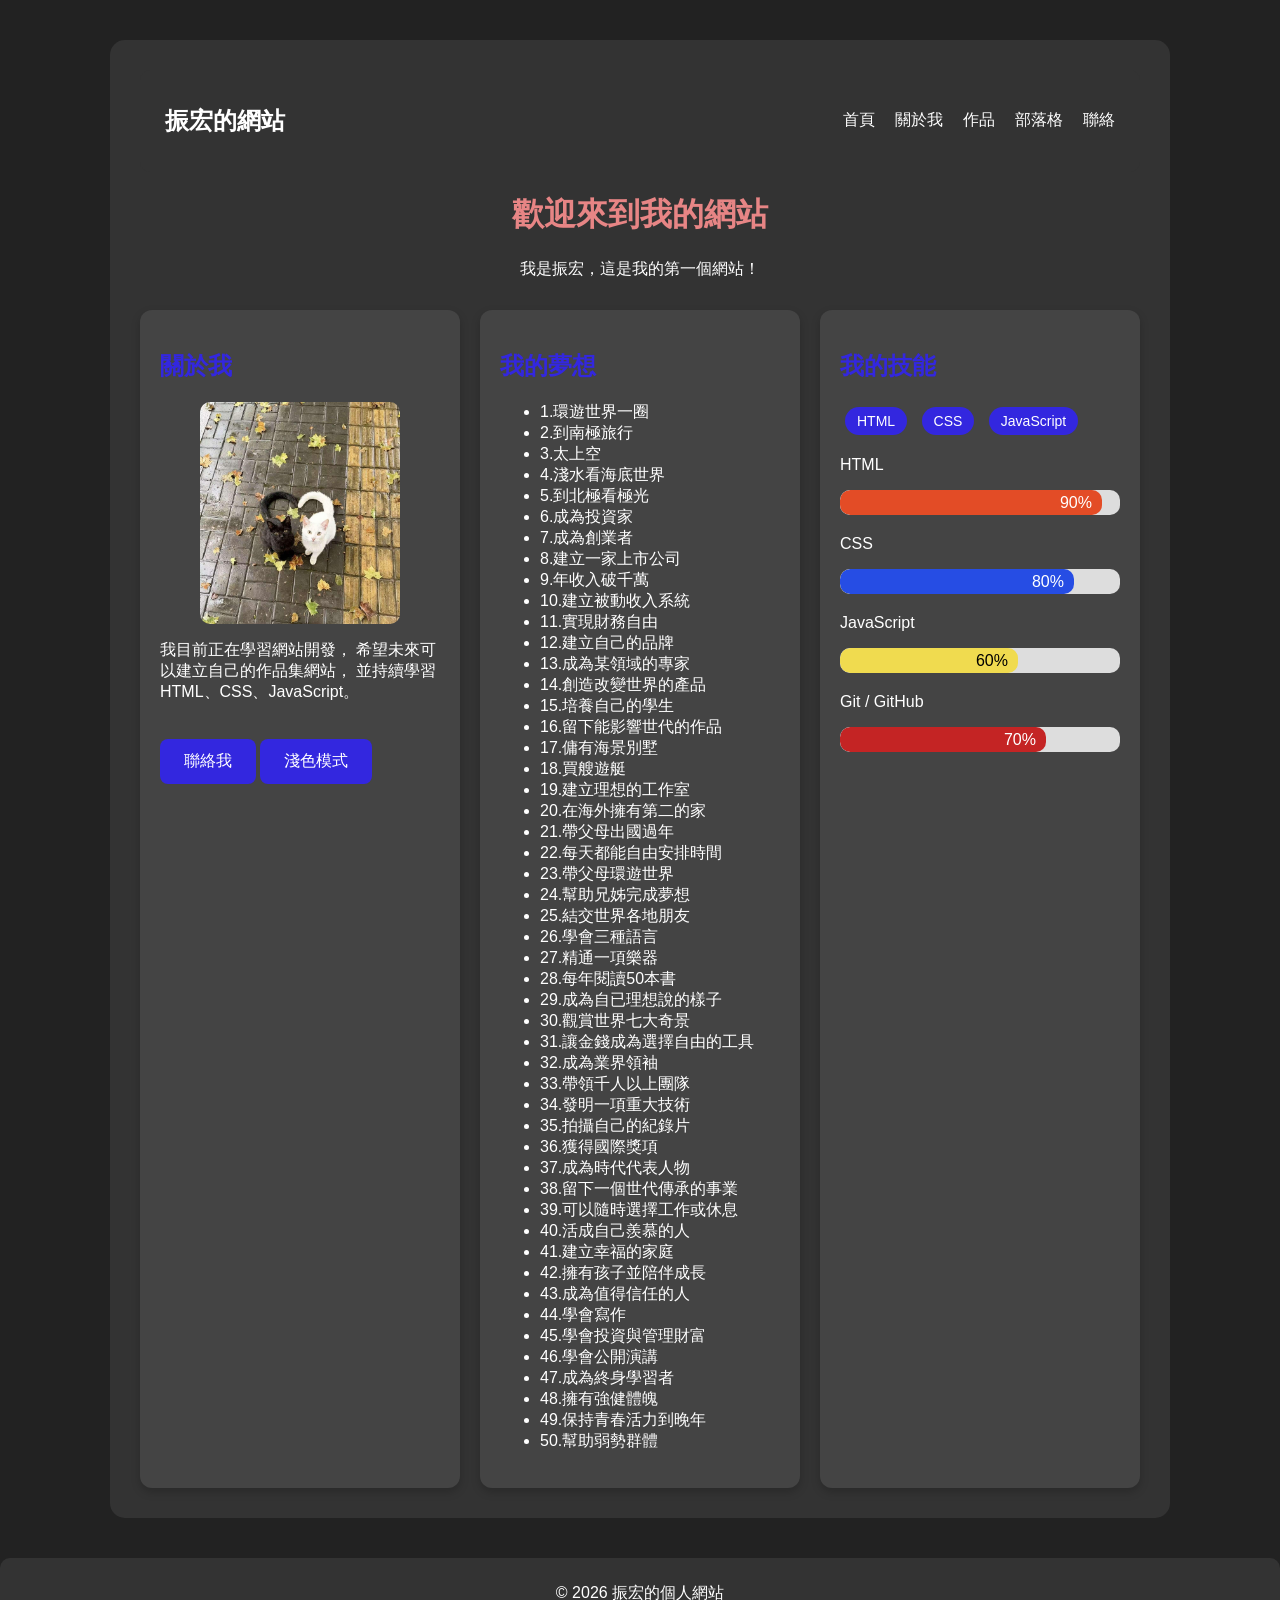
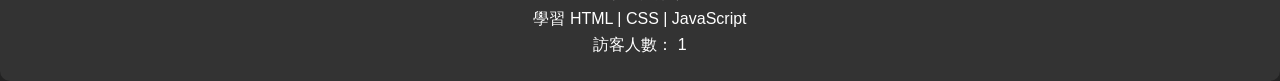
<file: index.html>
<!DOCTYPE html>
<html lang="zh-Hant">

<head>

    <meta charset="UTF-8">

    <meta name="description" content="振宏的個人網站，介紹我的學習歷程、作品與程式設計學習方向。">

    <meta name="author" content="振宏">

    <meta property="og:locale" content="zh_TW">

    <meta property="og:title" content="振宏的個人網站">

    <meta name="description" content="振宏的個人網站，介紹我的學習歷程、作品與程式設計學習方向。">


    <meta name="author" content="振宏">

    <meta property="og:locale" content="zh_TW">

    <meta property="og:description" content="振宏的網站作品集，展示我的學習歷程與開發作品。">


    <meta property="og:image" content="https://hung820416.github.io/my-first-website/images/profile.jpg">


    <meta property="og:type" content="website">

    <meta name="viewport" content="width=device-width, initial-scale=1.0">

    <title>振宏的個人網站</title>

    <link rel="stylesheet" href="css/style.css">

    <link rel="icon" href="images/adobe.jpg">

<head>

<meta charset="UTF-8">


<meta name="description" content="振宏的個人網站，介紹我的學習歷程、作品與程式設計學習方向。">


<meta name="author" content="振宏">


<meta name="viewport" content="width=device-width, initial-scale=1.0">


<meta property="og:title" content="振宏的個人網站">


<meta property="og:description" content="振宏的網站作品集，展示我的學習歷程與開發作品。">


<meta property="og:image" content="https://hung820416.github.io/my-first-website/images/profile.jpg">


<meta property="og:type" content="website">


<meta property="og:locale" content="zh_TW">


<title>振宏的個人網站</title>


<link rel="stylesheet" href="css/style.css">


<link rel="icon" href="images/adobe.jpg">


</head>

<body class="dark">


<!-- Loading -->

<div id="loader">

    <h2>
        振宏的網站載入中...
    </h2>

</div>



<div class="page">



<header>


<nav class="navbar">


<h2>
振宏的網站
</h2>



<button id="menuBtn">
☰
</button>



<ul id="navMenu">


<li>
<a href="index.html">
首頁
</a>
</li>


<li>
<a href="about.html">
關於我
</a>
</li>


<li>
<a href="projects.html">
作品
</a>
</li>

<li>
<a href="blog.html">
部落格
</a>

</li>

<li>
<a href="contact.html">
聯絡
</a>
</li>


</ul>



</nav>


</header>





<main>



<h1 id="typing">

</h1>



<p class="intro">

我是振宏，這是我的第一個網站！

</p>





<div class="container">





<section class="card reveal">


<h2>
關於我
</h2>



<img 
id="profileImg"
src="images/profile.jpg"
alt="振宏的照片">



<p>

我目前正在學習網站開發，
希望未來可以建立自己的作品集網站，
並持續學習 HTML、CSS、JavaScript。

</p>



<button id="contactBtn">

聯絡我

</button>



<button id="darkBtn">

淺色模式

</button>



</section>







<section class="card">


<h2>
我的夢想
</h2>



<ul>

<li>1.環遊世界一圈</li>
<li>2.到南極旅行</li>
<li>3.太上空</li>
<li>4.淺水看海底世界</li>
<li>5.到北極看極光</li>
<li>6.成為投資家</li>
<li>7.成為創業者</li>
<li>8.建立一家上市公司</li>
<li>9.年收入破千萬</li>
<li>10.建立被動收入系統</li>
<li>11.實現財務自由</li>
<li>12.建立自己的品牌</li>
<li>13.成為某領域的專家</li>
<li>14.創造改變世界的產品</li>
<li>15.培養自己的學生</li>
<li>16.留下能影響世代的作品</li>
<li>17.傭有海景別墅</li>
<li>18.買艘遊艇</li>
<li>19.建立理想的工作室</li>
<li>20.在海外擁有第二的家</li>
<li>21.帶父母出國過年</li>
<li>22.每天都能自由安排時間</li>
<li>23.帶父母環遊世界</li>
<li>24.幫助兄姊完成夢想</li>
<li>25.結交世界各地朋友</li>
<li>26.學會三種語言</li>
<li>27.精通一項樂器</li>
<li>28.每年閱讀50本書</li>
<li>29.成為自已理想說的樣子</li>
<li>30.觀賞世界七大奇景</li>
<li>31.讓金錢成為選擇自由的工具</li>
<li>32.成為業界領袖</li>
<li>33.帶領千人以上團隊</li>
<li>34.發明一項重大技術</li>
<li>35.拍攝自己的紀錄片</li>
<li>36.獲得國際獎項</li>
<li>37.成為時代代表人物</li>
<li>38.留下一個世代傳承的事業</li>
<li>39.可以隨時選擇工作或休息</li>
<li>40.活成自己羨慕的人</li>
<li>41.建立幸福的家庭</li>
<li>42.擁有孩子並陪伴成長</li>
<li>43.成為值得信任的人</li>
<li>44.學會寫作</li>
<li>45.學會投資與管理財富</li>
<li>46.學會公開演講</li>
<li>47.成為終身學習者</li>
<li>48.擁有強健體魄</li>
<li>49.保持青春活力到晚年</li>
<li>50.幫助弱勢群體</li>

</ul>


</section>







<section class="card skills">


<h2>
我的技能
</h2>

<div class="tags">
    <span>HTML</span>
    <span>CSS</span>
    <span>JavaScript</span>
</div>

<p>
HTML
</p>


<div class="skill-bar">

    <div class="skill html">

        90%

    </div>

</div>





<p>
CSS
</p>


<div class="skill-bar">

    <div class="skill css">

        80%

    </div>

</div>





<p>
JavaScript
</p>


<div class="skill-bar">

    <div class="skill javascript">

        60%

    </div>

</div>






<p>
Git / GitHub
</p>


<div class="skill-bar">

    <div class="skill git">

        70%

    </div>

</div>



</section>





</div>



</main>



</div>






<footer>


<p>
© 2026 振宏的個人網站
</p>


<p>
學習 HTML | CSS | JavaScript
</p>

<p>

訪客人數：

<span id="visitorCount">
0
</span>

</p>


</footer>





<button id="topBtn">

↑

</button>





<script src="js/script.js"></script>

<script src="js/darkMode.js"></script>

<script src="js/menu.js"></script>

<script src="js/visitor.js"></script>

<script src="js/projects.js"></script>

<script src="js/animation.js"></script>

</body>


</html>
</file>
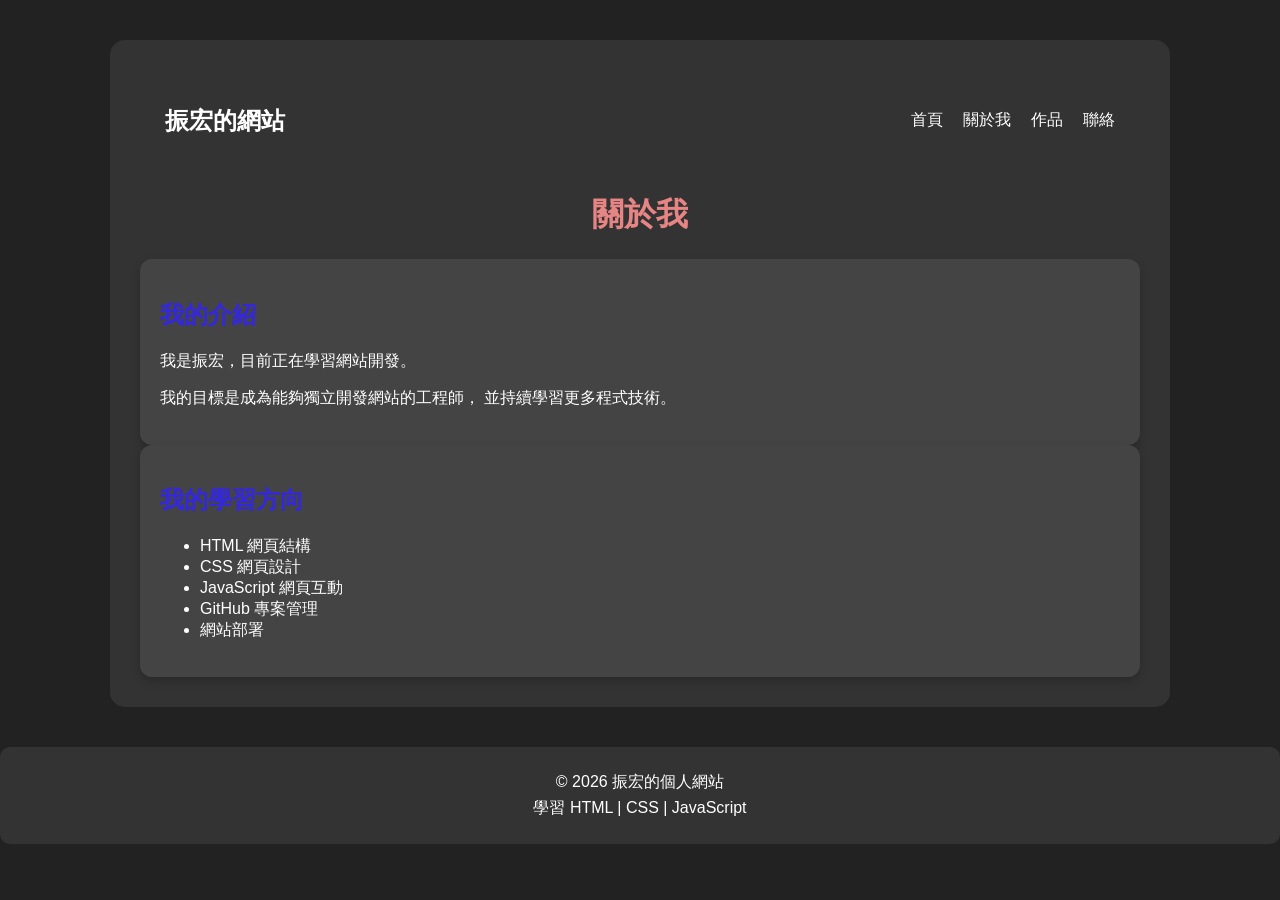
<file: about.html>
<!DOCTYPE html>
<html lang="zh-Hant">


<head>

    <meta charset="UTF-8">

    <meta name="viewport" content="width=device-width, initial-scale=1.0">

    <title>關於振宏</title>


    <meta name="description" content="關於振宏的學習歷程、網站開發方向與程式設計目標。">


    <link rel="stylesheet" href="css/style.css">

    <link rel="icon" href="images/adobe.jpg">


</head>



<body class="dark">



<div class="page">



    <!-- 導覽列 -->

    <header>


        <nav class="navbar">


            <h2>
                振宏的網站
            </h2>



            <ul>

                <li>
                    <a href="index.html">
                        首頁
                    </a>
                </li>


                <li>
                    <a href="about.html">
                        關於我
                    </a>
                </li>


                <li>
                    <a href="projects.html">
                        作品
                    </a>
                </li>


                <li>
                    <a href="contact.html">
                        聯絡
                    </a>
                </li>


            </ul>



        </nav>


    </header>





    <!-- 主要內容 -->


    <main>



        <h1>
            關於我
        </h1>




        <section class="card">


            <h2>
                我的介紹
            </h2>



            <p>
                我是振宏，目前正在學習網站開發。
            </p>



            <p>
                我的目標是成為能夠獨立開發網站的工程師，
                並持續學習更多程式技術。
            </p>



        </section>





        <section class="card">


            <h2>
                我的學習方向
            </h2>


            <ul>

                <li>HTML 網頁結構</li>

                <li>CSS 網頁設計</li>

                <li>JavaScript 網頁互動</li>

                <li>GitHub 專案管理</li>

                <li>網站部署</li>


            </ul>



        </section>




    </main>



</div>






<!-- Footer -->


<footer>


    <p>
        © 2026 振宏的個人網站
    </p>


    <p>
        學習 HTML | CSS | JavaScript
    </p>


</footer>

<button id="topBtn">
↑
</button>


<script src="js/script.js"></script>



</body>


</html>
</file>
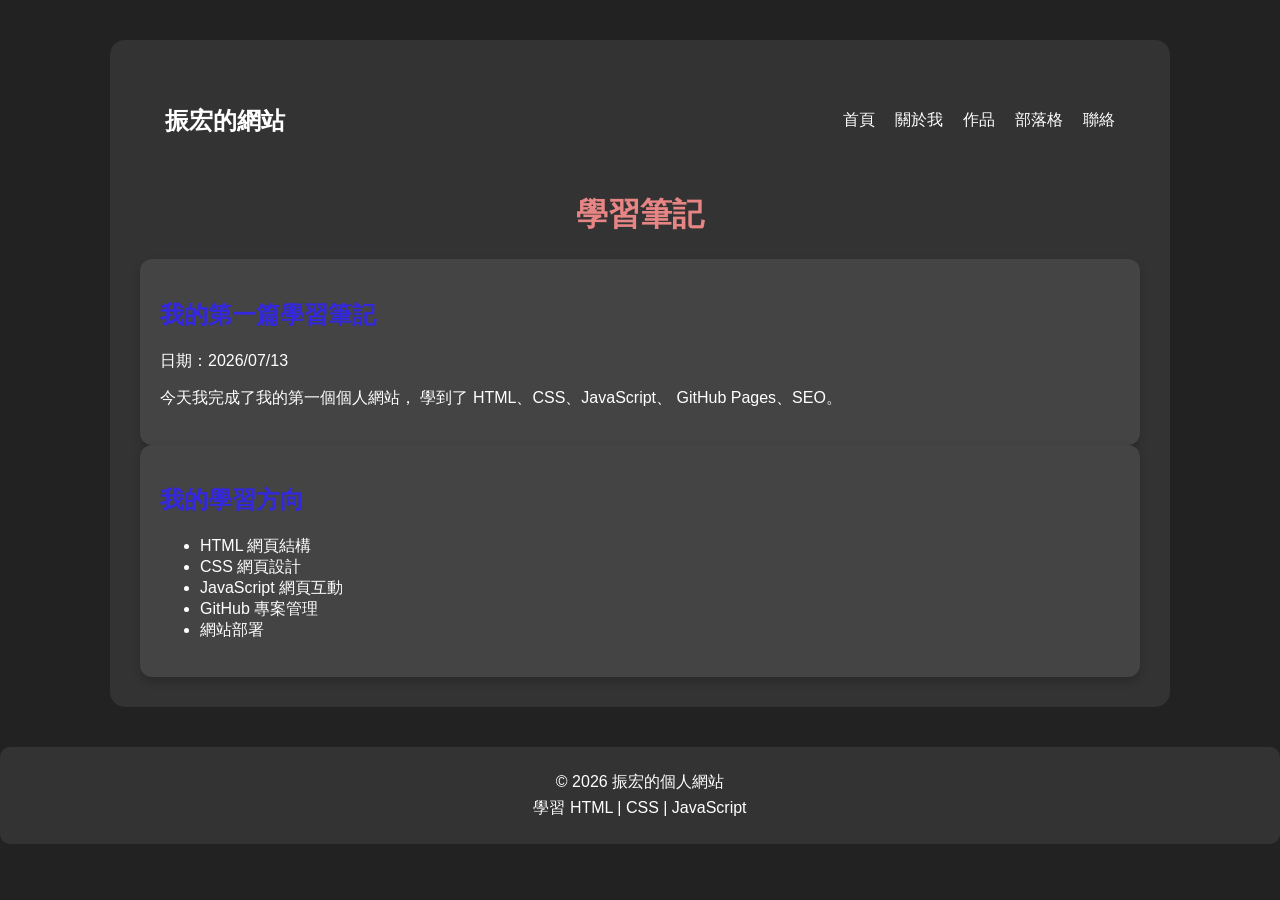
<file: blog.html>
<!DOCTYPE html>
<html lang="zh-Hant">


<head>

    <meta charset="UTF-8">

    <meta name="viewport" content="width=device-width, initial-scale=1.0">

    <title>關於振宏</title>


    <meta name="description" content="關於振宏的學習歷程、網站開發方向與程式設計目標。">


    <link rel="stylesheet" href="css/style.css">

    <link rel="icon" href="images/adobe.jpg">


</head>



<body class="dark">



<div class="page">



    <!-- 導覽列 -->

    <header>


        <nav class="navbar">


            <h2>
                振宏的網站
            </h2>

            <button id="menuBtn">
            ☰
            </button>


            <ul>

                <li>
                    <a href="index.html">
                        首頁
                    </a>
                </li>


                <li>
                    <a href="about.html">
                        關於我
                    </a>
                </li>


                <li>
                    <a href="projects.html">
                        作品
                    </a>
                </li>

                <li>
                     <a href="blog.html">
                     部落格
                     </a>
                </li>


                <li>
                    <a href="contact.html">
                        聯絡
                    </a>
                </li>


            </ul>



        </nav>


    </header>





    <!-- 主要內容 -->


    <main>



        <h1>學習筆記</h1>



        <section class="card">


            <h2>我的第一篇學習筆記</h2>


            <p>
            日期：2026/07/13
            </p>

            <p>
            今天我完成了我的第一個個人網站，
            學到了 HTML、CSS、JavaScript、
            GitHub Pages、SEO。
            </p>



        </section>





        <section class="card">


            <h2>
                我的學習方向
            </h2>


            <ul>

                <li>HTML 網頁結構</li>

                <li>CSS 網頁設計</li>

                <li>JavaScript 網頁互動</li>

                <li>GitHub 專案管理</li>

                <li>網站部署</li>


            </ul>



        </section>




    </main>



</div>






<!-- Footer -->


<footer>


    <p>
        © 2026 振宏的個人網站
    </p>


    <p>
        學習 HTML | CSS | JavaScript
    </p>


</footer>

<button id="topBtn">
↑
</button>


<script src="js/script.js" defer></script>

<script src="js/darkMode.js"></script>

<script src="js/menu.js"></script>

<script src="js/visitor.js"></script>

<script src="js/projects.js"></script>

<script src="js/animation.js"></script>

</body>


</html>
</file>
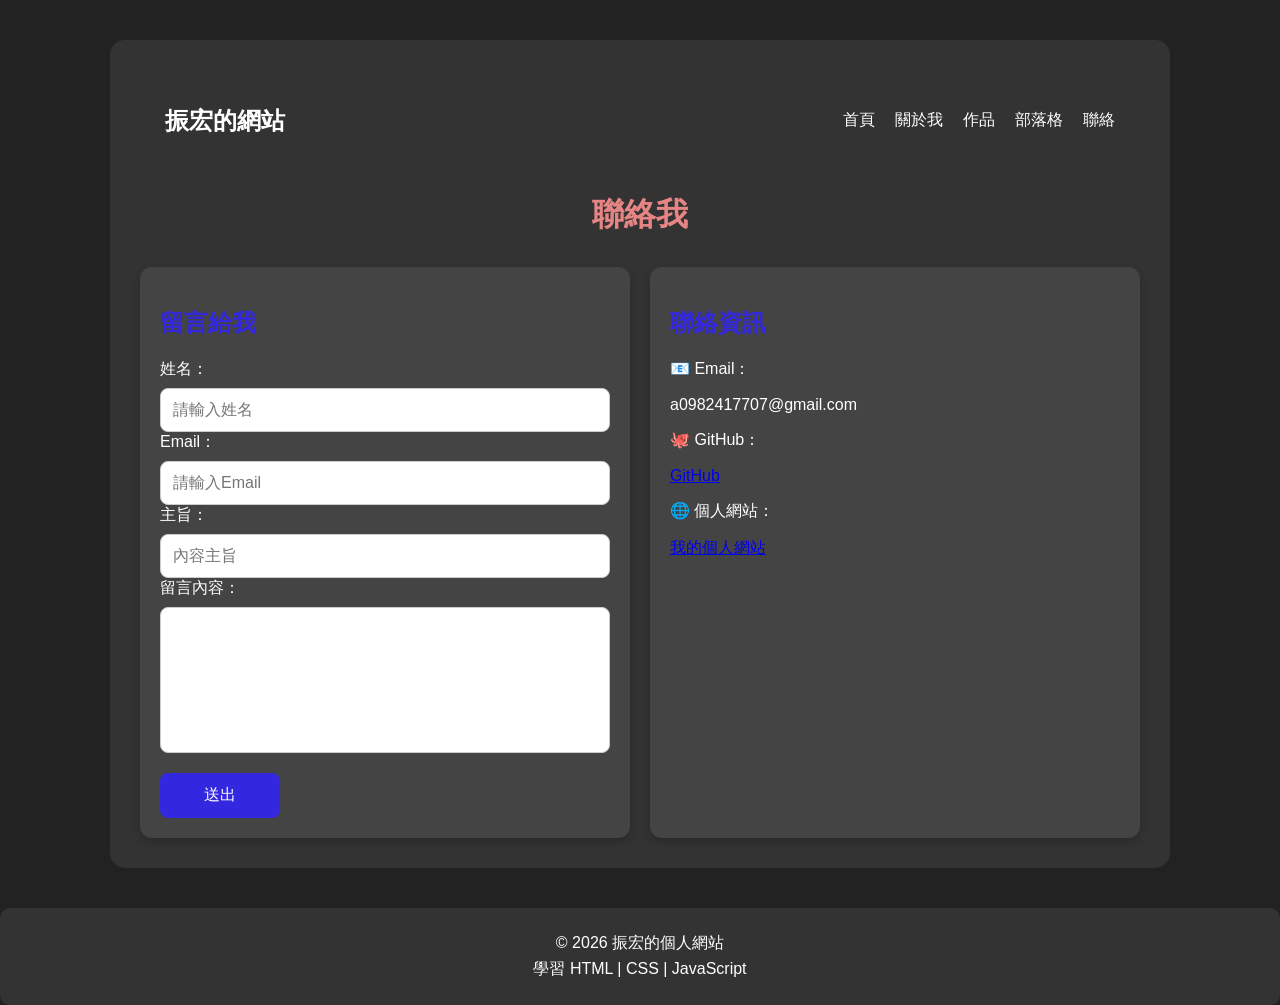
<file: contact.html>
<!DOCTYPE html>
<html lang="zh-Hant">

<head>

    <meta charset="UTF-8">

    <meta name="viewport" content="width=device-width, initial-scale=1.0">

    <title>聯絡振宏</title>

    <meta name="description" content="聯絡振宏，提供網站合作與交流方式。">


    <link rel="stylesheet" href="css/style.css">

    <link rel="icon" href="images/adobe.jpg">

</head>



<body class="dark">



<div class="page">



<header>

<nav class="navbar">


    <h2>
        振宏的網站
    </h2>

    <button id="menuBtn">
    ☰
    </button>

    <ul>

        <li>
            <a href="index.html">
            首頁
            </a>
        </li>


        <li>
            <a href="about.html">
            關於我
            </a>
        </li>


        <li>
            <a href="projects.html">
            作品
            </a>
        </li>

        <li>
            <a href="blog.html">
            部落格
            </a>
        </li>


        <li>
            <a href="contact.html">
            聯絡
            </a>
        </li>


    </ul>


</nav>

</header>





<main>



<h1>
    聯絡我
</h1>





<div class="container">



<!-- 留言表單 -->


<section class="card">


<h2>
    留言給我
</h2>




<form 
class="contact-form"

action="https://formsubmit.co/a0982417707@gmail.com"

method="POST">





<label>
姓名：
</label>


<input

type="text"

name="name"

placeholder="請輸入姓名"

required>






<label>
Email：
</label>


<input

type="email"

name="email"

placeholder="請輸入Email"

required>






<label>
主旨：
</label>


<input

type="text"

name="subject"

placeholder="內容主旨"

required>






<label>
留言內容：
</label>


<textarea

name="message"

placeholder="請輸入留言"

required>

</textarea>





<!-- FormSubmit 設定 -->


<input

type="hidden"

name="_captcha"

value="false">





<button type="submit">

送出

</button>




</form>



</section>









<!-- 聯絡資訊 -->


<section class="card">


<h2>
    聯絡資訊
</h2>




<p>
📧 Email：
</p>


<p>
a0982417707@gmail.com
</p>





<p>
🐙 GitHub：
</p>


<a 

href="https://github.com/Hung820416"

target="_blank">

GitHub

</a>







<p>
🌐 個人網站：
</p>


<a

href="https://hung820416.github.io/my-first-website/"

target="_blank">

我的個人網站

</a>




</section>





</div>




</main>




</div>







<footer>


<p>
© 2026 振宏的個人網站
</p>


<p>
學習 HTML | CSS | JavaScript
</p>


</footer>





<button id="topBtn">

↑

</button>





<script src="js/script.js" defer></script>

<script src="js/darkMode.js"></script>

<script src="js/menu.js"></script>

<script src="js/visitor.js"></script>

<script src="js/projects.js"></script>

<script src="js/animation.js"></script>

</body>


</html>
</file>
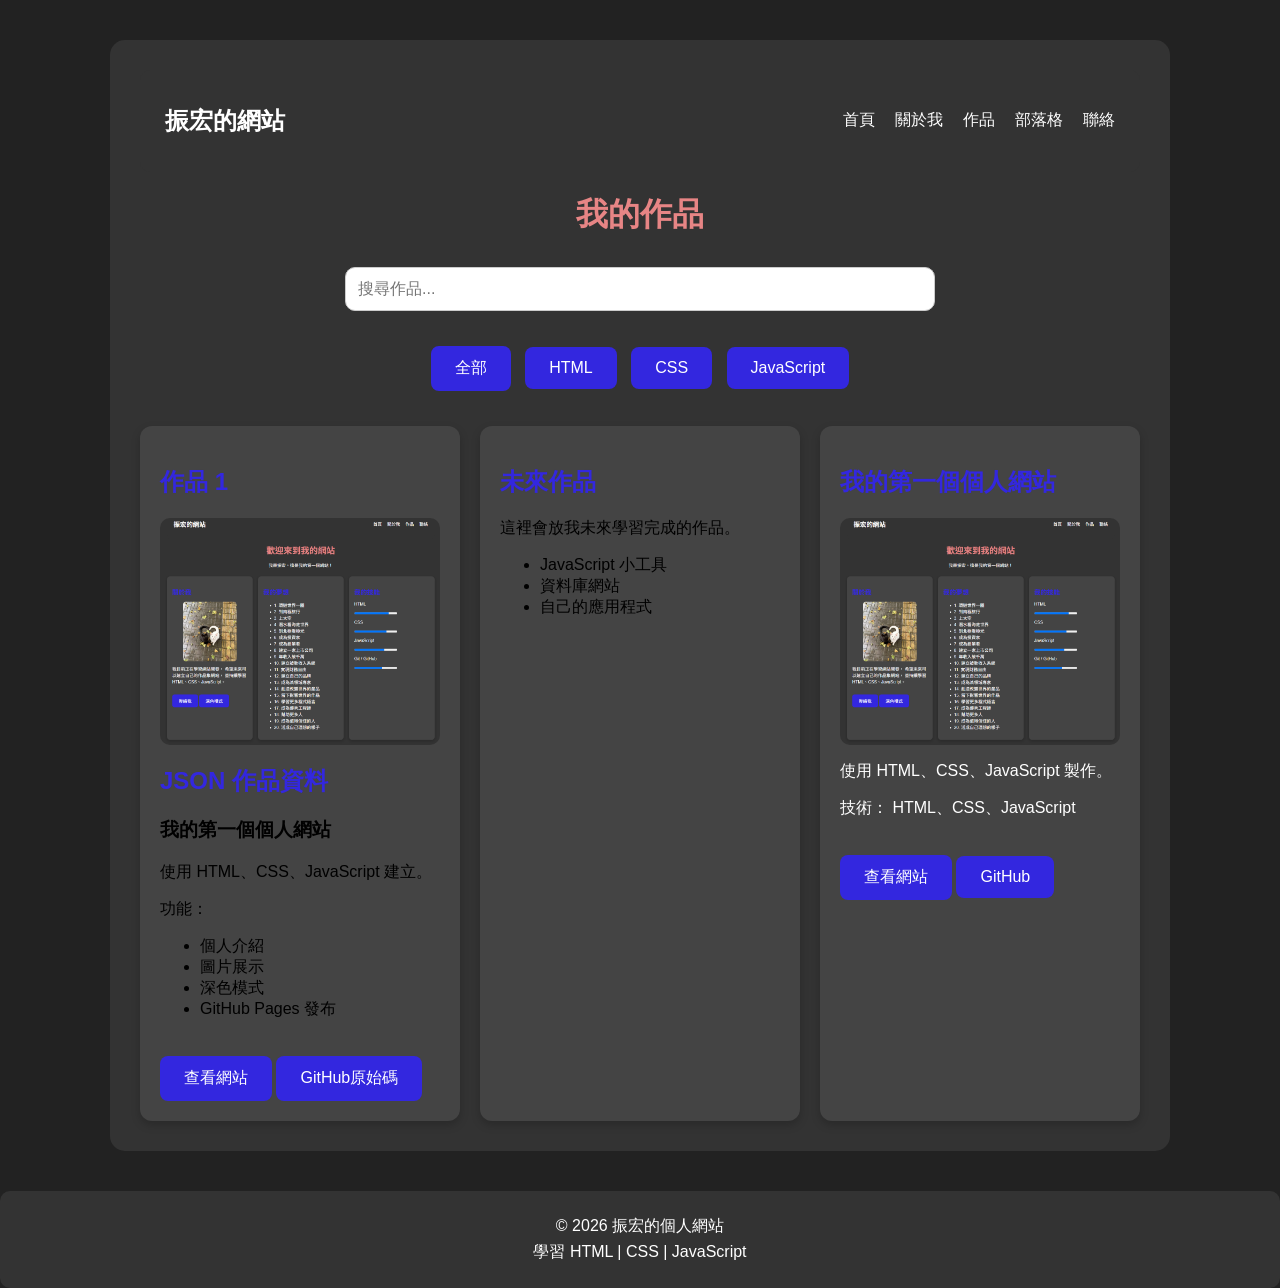
<file: projects.html>
<!DOCTYPE html>
<html lang="zh-Hant">

<head>

    <meta charset="UTF-8">

    <meta name="description" content="振宏的網站作品集，展示目前完成的網頁作品與未來開發計畫。">

    <meta name="viewport" content="width=device-width, initial-scale=1.0">

    <title>振宏的作品</title>

    <link rel="stylesheet" href="css/style.css">

    <link rel="icon" href="images/adobe.jpg">

</head>

<body class="dark">

<div class="page">

    <!-- 導覽列 -->
    <header>
        

        <nav class="navbar">

            <h2>振宏的網站</h2>

            <button id="menuBtn">
            ☰
            </button>

            <ul>
                <li><a href="index.html">首頁</a></li>
                <li><a href="about.html">關於我</a></li>
                <li><a href="projects.html">作品</a></li>
                <li><a href="blog.html">部落格</a></li>
                <li><a href="contact.html">聯絡</a></li>
            </ul>

        </nav>

    </header>

    <!-- 主要內容 -->
    <main>

        <h1>我的作品</h1>

        <div class="search-box">

            <input 
            type="text"
            id="searchInput"
            placeholder="搜尋作品...">

        </div>
        <div class="filter">


            <button class="filterBtn active">
            全部
            </button>


            <button class="filterBtn">
            HTML
            </button>


            <button class="filterBtn">
            CSS
            </button>


            <button class="filterBtn">
            JavaScript
            </button>


            </div>

        <div class="container" id="projectList">

            <section class="card project html css javascript">

                <h2>作品 1</h2>

                <img
                class="project-image"
                src="images/website.png"
                alt="我的第一個網站"
                onclick="openImage(this.src)">

                <h2>JSON 作品資料</h2>

                <div id="projectList">

                </div>

                <h3>我的第一個個人網站</h3>

                <p>
                    使用 HTML、CSS、JavaScript 建立。
                </p>

                <p>
                    功能：
                </p>

                <ul>

                    <li>個人介紹</li>

                    <li>圖片展示</li>

                    <li>深色模式</li>

                    <li>GitHub Pages 發布</li>

                </ul>

                <button onclick="window.open('https://hung820416.github.io/my-first-website/')">
                    查看網站
                </button>

                <a href="https://github.com/Hung820416/my-first-website" target="_blank">

                <button>
                GitHub原始碼
                </button>

                </a>

            </section>

            <section class="card project javascript">

                <h2>未來作品</h2>

                <p>
                    這裡會放我未來學習完成的作品。
                </p>

                <ul>

                    <li>JavaScript 小工具</li>

                    <li>資料庫網站</li>

                    <li>自己的應用程式</li>

                </ul>

            </section>

        </div>

    </main>

</div>

<footer>

    <p>
        © 2026 振宏的個人網站
    </p>

    <p>
        學習 HTML | CSS | JavaScript
    </p>

</footer>

<button id="topBtn">
↑
</button>

<script src="js/script.js"></script>

<script src="js/darkMode.js"></script>

<script src="js/menu.js"></script>

<script src="js/visitor.js"></script>

<script src="js/projects.js"></script>

<script src="js/animation.js"></script>



<div id="lightbox" onclick="closeImage()">
    <img id="lightboxImg">
</div>

</body>

</html>
</file>
<file: css/style.css>
html {

    scroll-behavior: smooth;

}


body {

    margin: 0;

    background-color: #13cbd8;

    font-family: Arial, sans-serif;

}


/* 外層容器 */

.page {

    width: 90%;

    max-width: 1000px;

    margin: 40px auto;

    background: white;

    padding: 30px;

    border-radius: 15px;

}



h1 {

    text-align: center;

    color: #e78585;

}



h2 {

    color: #3327df;

}



/* 左右排列 */

.container {

    display: flex;

    gap: 20px;

    margin-top: 30px;

}



/* 卡片 */

.card {

    flex: 1;

    background: #f5f5f5;

    padding: 20px;

    border-radius: 12px;

    box-shadow: 0 4px 10px rgba(0,0,0,0.2);

    transition: 0.3s;

}



.card:hover {

    transform: translateY(-8px);

    box-shadow: 0 8px 18px rgba(0,0,0,0.3);

}



/* 圖片 */

img {

    width: 200px;

    display: block;

    margin: auto;

    border-radius: 10px;


    opacity: 0;

    animation: fadeIn 1.5s forwards;

    transition: transform 0.3s;

}



img:hover {

    transform: scale(1.1);

}



/* 圖片淡入 */

@keyframes fadeIn {


    from {

        opacity: 0;

    }


    to {

        opacity: 1;

    }

}



/* 按鈕 */

button {

    margin-top: 20px;

    background: #3327df;

    color: white;

    border: none;

    padding: 12px 24px;

    border-radius: 8px;

    cursor: pointer;

    font-size: 16px;

}



button:hover {

    background: #241ab8;

}



.intro {

    text-align: center;

}



/* 深色模式 */

.dark {

    background-color: #222;

    color: white;

}



.dark .page {

    background-color: #333;

}



.dark .card {

    background-color: #444;

}



/* 導覽列 */

.navbar {

    position: sticky;

    top: 0;

    z-index: 1000;


    display: flex;

    justify-content: space-between;

    align-items: center;


    background-color: #333;

    padding: 15px 25px;

    border-radius: 10px;

}



.navbar h2 {

    color: white;

}



.navbar ul {

    display: flex;

    list-style: none;

    gap: 20px;

}



.navbar a {

    color: white;

    text-decoration: none;

}



.navbar a:hover {

    color: yellow;

}



/* 聯絡表單 */

.contact-form {

    display: flex;

    flex-direction: column;

}



.contact-form input,
.contact-form textarea {


    padding: 12px;

    margin-top: 8px;

    border-radius: 8px;

    border: 1px solid #ccc;

    font-size: 16px;

}



.contact-form textarea {

    height: 120px;

    resize: none;

}



.contact-form button {

    width: 120px;

}



/* Footer */

footer {

    text-align: center;

    margin-top: 40px;

    padding: 20px;

    background-color: #333;

    color: white;

    border-radius: 10px;

}



footer p {

    margin: 5px;

}



/* 手機版 */

@media (max-width:768px) {


    .container {

        flex-direction: column;

    }



    .navbar {

        flex-direction: column;

    }



    .navbar ul {

        flex-direction: column;

        padding: 0;

        text-align: center;

    }



    .page {

        width: 85%;

        padding: 20px;

    }



    img {

        width: 150px;

    }


}

section,
h1 {
    scroll-margin-top: 100px;
}

progress {
    width: 100%;
    height: 20px;
    margin-bottom: 15px;
}

.project-image {
    width: 100%;
    border-radius: 10px;
    margin-bottom: 15px;
}

.skill-bar {

    width: 100%;

    background-color: #ddd;

    border-radius: 10px;

    overflow: hidden;

    margin-bottom: 20px;

}



.skill {

    height: 25px;

    line-height: 25px;

    color: white;

    text-align: right;

    padding-right: 10px;

    border-radius: 10px;

}



.html {

    width: 90%;

    background-color: #e34c26;

}



.css {

    width: 80%;

    background-color: #264de4;

}



.javascript {

    width: 60%;

    background-color: #f0db4f;

    color: black;

}



.git {

    width: 70%;

    background-color: #c42424;

}

#topBtn {

    position: fixed;

    bottom: 30px;

    right: 30px;

    width: 50px;

    height: 50px;

    border-radius: 50%;

    background-color: #3327df;

    color: white;

    border: none;

    font-size: 24px;

    cursor: pointer;

    display: none;

}



#topBtn:hover {

    background-color: #df5151;

}
#loader {

    position: fixed;

    width: 100%;

    height: 100%;

    background-color: #222;

    color:white;

    display:flex;

    justify-content:center;

    align-items:center;

    z-index:9999;

    font-size:24px;

}
#menuBtn {
    display:none;
}

/* 漢堡選單按鈕 */
@media(max-width:768px){

    #menuBtn{

        display:block;

    }

}/* 作品分類 */


.filter {

    text-align:center;

    margin:30px;

}



.filterBtn {

    margin:5px;

}



.tag {

    color:#777;

    font-size:14px;

}
.project-buttons {

    margin-top:20px;

}



.project-buttons a {

    text-decoration:none;

}



.project-buttons button {

    margin:5px;

}
.search-box {

    text-align:center;

    margin:30px;

}



#searchInput {

    width:60%;

    padding:12px;

    border-radius:10px;

    border:1px solid #ccc;

    font-size:16px;

}
/* 滾動動畫 */


.reveal{


opacity:0;

transform:translateY(50px);

transition:1s;


}



.reveal.active{


opacity:1;

transform:translateY(0);


}
button{

position:relative;

overflow:hidden;

}



button::after{


content:"";


position:absolute;


width:0;


height:0;


background:white;


border-radius:50%;


transform:translate(-50%,-50%);



transition:0.5s;


}



button:active::after{


width:200px;


height:200px;


opacity:0;


}
.tags {
    margin: 10px 0;
}

.tags span {
    display: inline-block;
    background: #3327df;
    color: white;
    padding: 6px 12px;
    margin: 5px;
    border-radius: 20px;
    font-size: 14px;
}
#lightbox {

    display: none;

    position: fixed;

    top: 0;
    left: 0;

    width: 100%;
    height: 100%;

    background: rgba(0,0,0,.8);

    justify-content: center;
    align-items: center;

    z-index: 9999;
}

#lightbox img {

    max-width: 90%;
    max-height: 90%;

    border-radius: 10px;
}
</file>
